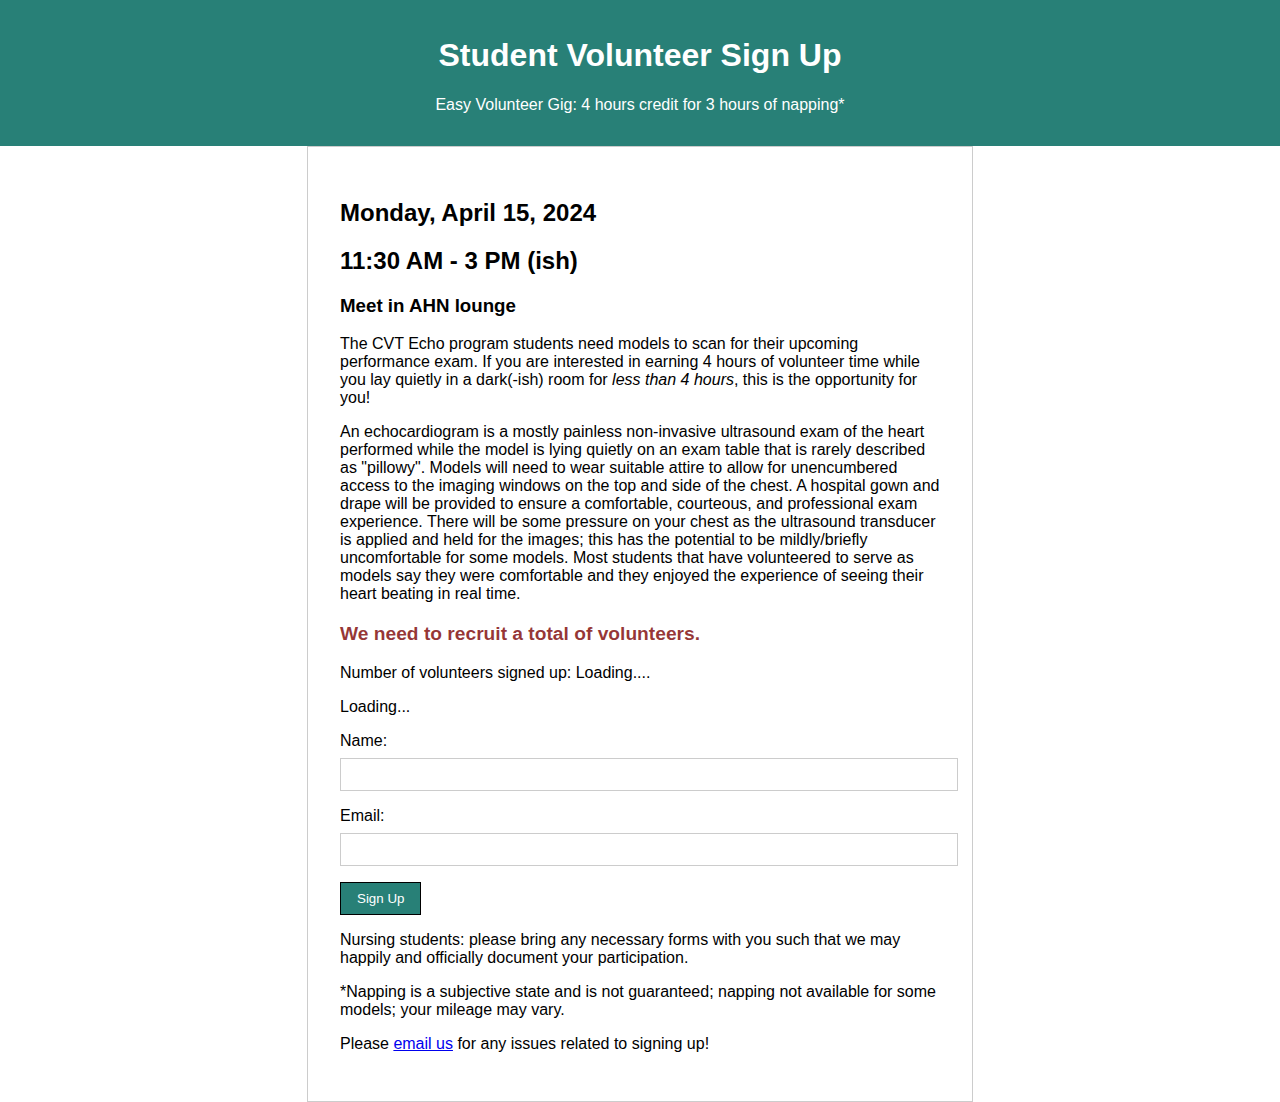
<file: index.html>
<!DOCTYPE html>
<html lang="en">
<head>
    <meta charset="UTF-8">
    <meta name="viewport" content="width=device-width, initial-scale=1.0">
    <meta http-equiv="Permissions-Policy" content="interest-cohort=(), user-id=()" />
    <link rel="stylesheet" href="styles.css">
    <title>GC CVT Easy Volunteer Gig</title>
</head>
<body>
    <header>
        <h1>Student Volunteer Sign Up</h1>
        <p>Easy Volunteer Gig: 4 hours credit for 3 hours of napping*</p>
    </header>
    <main>
        <div id="count">
        <p>
             
        </p>
        <H2 class="when">Monday, April 15, 2024</H2>
        <h2 class="when">11:30 AM - 3 PM (ish)</h2>
        <h3 class="where">Meet in AHN lounge</h3>
        <p class="intro">
            The CVT Echo program students need models to scan for their upcoming performance exam. If you are interested in earning 4 hours of volunteer time while 
            you lay quietly in a dark(-ish) room for <em>less than 4 hours</em>, this is the opportunity for you! 
        </p>
        <p>
            An echocardiogram is a mostly painless non-invasive ultrasound 
            exam of the heart performed while the model is lying quietly on an exam table that is rarely described as "pillowy". 
            Models will need to wear suitable attire to allow for unencumbered access to the imaging windows on the top and side of the chest. 
            A hospital gown and drape will be provided to ensure a comfortable, courteous, and professional exam experience. 
            There will be some pressure on your chest as the ultrasound transducer is applied and held for the images; 
            this has the potential to be mildly/briefly uncomfortable for some models. 
            Most students that have volunteered to serve as models say they were comfortable and they enjoyed the experience of seeing their heart beating in real time.

        </p>
        <p class="needed">
            We need to recruit a total of <span id="volunteersDesired"></span> volunteers.
        </p>
            <p>Number of volunteers signed up: <span id="volunteerCount">Loading...</span>.</p>
            <p><span id="stillNeeded">Loading...</span> </p>
        </div>
        <form id="volunteerForm">
            <label for="name">Name:</label>
            <input type="text" id="name" name="name" required>
            <label for="email">Email:</label>
            <input type="email" id="email" name="email" required>
            <input type="hidden" id="date">
            <button type="submit">Sign Up</button>
        </form>
        <div id="message"></div>
        <p>
            Nursing students: please bring any necessary forms with you such that we may happily and officially document your participation.
        </p>
        <p>
            *Napping is a subjective state and is not guaranteed; napping not available for some models; your mileage may vary.
        </p>
        <p>Please <a href="mailto:dan.dyar@gcccd.edu?subject=question from the volunteer signup form&cc=lisa.vargas@gcccd.edu">email us</a>  for any issues related to signing up! </p>
    </main>
    <script src="https://code.jquery.com/jquery-3.7.0.min.js" integrity="sha256-2Pmvv0kuTBOenSvLm6bvfBSSHrUJ+3A7x6P5Ebd07/g=" crossorigin="anonymous"></script>
    <script src="script.js"></script>
</body>
</html>
</file>
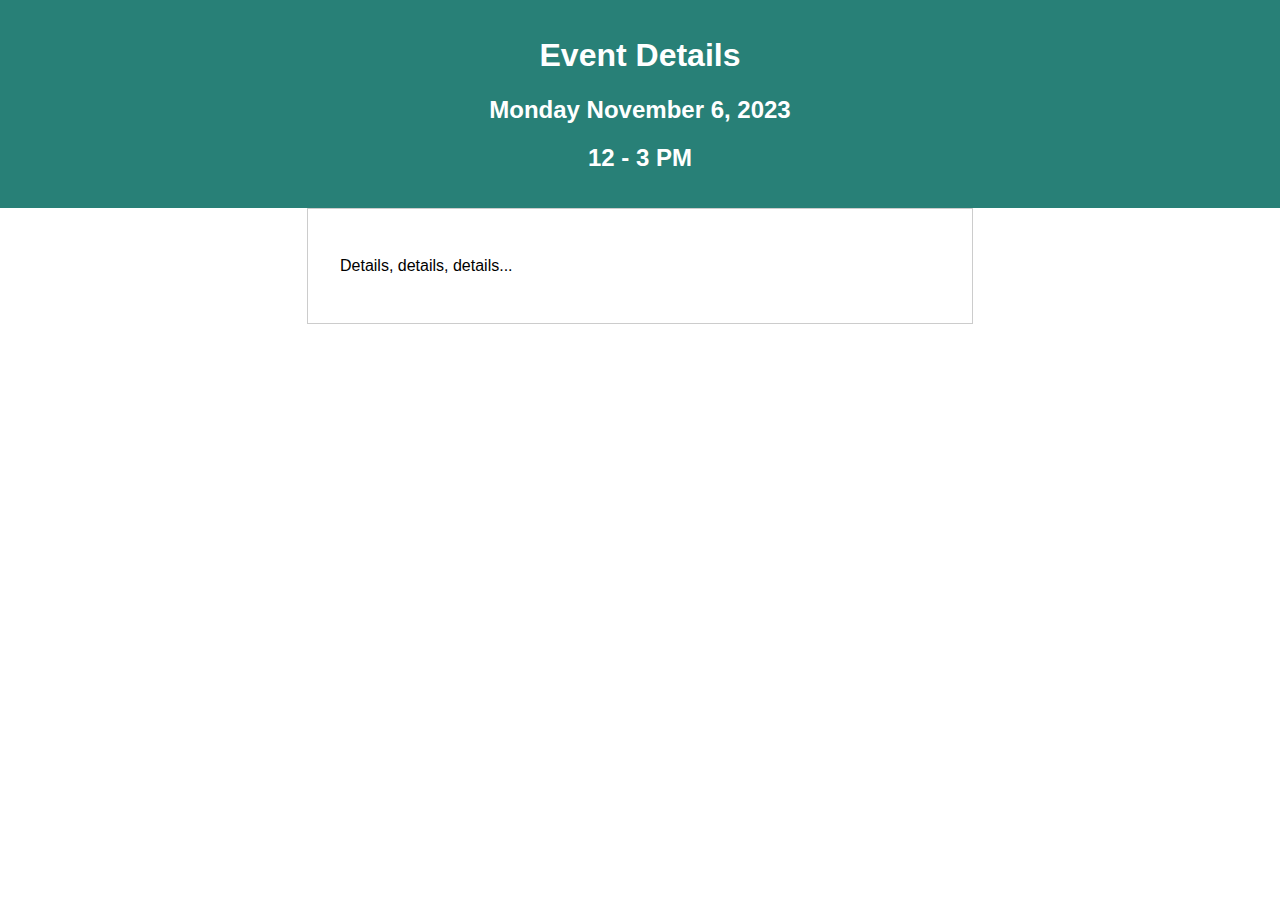
<file: event-details.html>
<!DOCTYPE html>
<html lang="en">
<head>
    <meta charset="UTF-8">
    <meta name="viewport" content="width=device-width, initial-scale=1.0">
    <meta http-equiv="Permissions-Policy" content="interest-cohort=(), user-id=()" />
    <link rel="stylesheet" href="styles.css">
    <title>Event Details for Monday Nov 6, 2023</title>
</head>
<body>
    <header>
        <h1>Event Details</h1>
        <h2>Monday November 6, 2023</h2>
        <h2>12 - 3 PM</h2>
    </header>
    <main>
        <p>
            Details, details, details...</a>
        </p>
        

    </main>
    <script src="https://code.jquery.com/jquery-3.7.0.min.js" integrity="sha256-2Pmvv0kuTBOenSvLm6bvfBSSHrUJ+3A7x6P5Ebd07/g=" crossorigin="anonymous"></script>
    <script src="script.js"></script>
</body>
</html>
</file>
<file: styles.css>
body {
    font-family: Arial, sans-serif;
    margin: 0;
    padding: 0;
}

header {
    background-color: #00685ed7;
    color: white;
    text-align: center;
    padding: 1rem;
}

main {
    max-width: 600px;
    margin: 0 auto;
    padding: 2rem;
    border: 1px solid #ccc;
}

label {
    display: block;
    margin-bottom: 0.5rem;
}

input {
    width: 100%;
    padding: 0.5rem;
    margin-bottom: 1rem;
    border: 1px solid #ccc;
}

button {
    background-color: #00685ed7;
    color: white;
    padding: 0.5rem 1rem;
    border: thin solid black;
    cursor: pointer;
}
p.needed, #message {
    color: #7e0808d0;
    font-size: larger;
    font-weight: bold;
}
</file>
